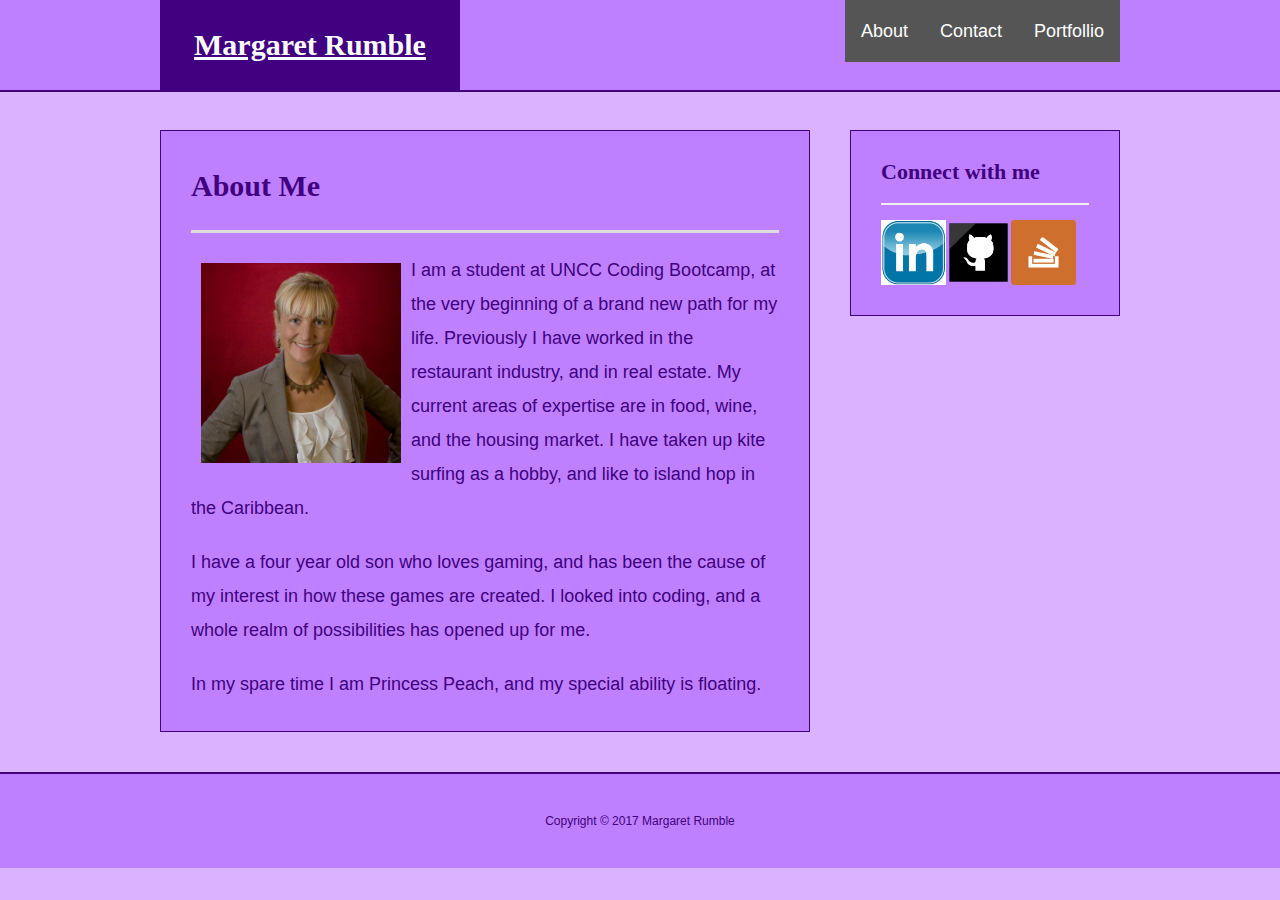
<file: index.html>
<!DOCTYPEhtml>
<html lang="en-us">

<head>
    <meta charset="utf-8">
    <title>About</title>
    <link rel="stylesheet" type="text/css" href="assets/css/reset.css">
    <link rel="stylesheet" type="text/css" href="assets/css/style.css">
</head>

<body>
    <div class="wrapper">
        <header id="masthead">
            <div class="container">
                <a href="index.html" id="logo">Margaret Rumble</a>
                <nav>
                    <ul>
                        <li><a class="active" href="index.html">About</a></li>
                        <li><a href="contact.html">Contact</a></li>
                        <li><a href="portfolio.html">Portfollio</a></li>
                    </ul>
                </nav>
            </div>
        </header>
        <div id="main-container" class="container">
            <section id="main-section">
                <h1>About Me</h1>
                <img src="assets/images/head shot.jpg" alt="Head Shot Photo" id="headshot">
                <p> I am a student at UNCC Coding Bootcamp, at the very beginning of a brand new path for my life. Previously I have worked in the restaurant industry, and in real estate. My current areas of expertise are in food, wine, and the housing market. I have taken up kite surfing as a hobby, and like to island hop in the Caribbean.</p>
                <p> I have a four year old son who loves gaming, and has been the cause of my interest in how these games are created. I looked into coding, and a whole realm of possibilities has opened up for me.</p>
                <p>In my spare time I am Princess Peach, and my special ability is floating. </p>
            </section>
            <section class="sidebar">
                <div id="connect">
                    <h2>Connect with me</h2>
                    <a href="https://www.linkedin.com/in/meg-rumble-a4034527"><img  src="assets/images/in.jpg" alt="linked in icon" id="in"></a>
                    <a href="https://github.com/megrumble"><img src="assets/images/github.png" alt="github icon" id="github"></a>
                    <a href="https://stackoverflow.com/users/8520316/meg-rumble?tab=profile"><img src="assets/images/stackoverflow.png" alt="stackoverflow icon" id="stackoverflow"></a>
                </div>
            </section>
        </div>
        
            <footer>
                Copyright &copy; 2017 Margaret Rumble
            </footer>
    
    </div>
</body>

</html>
</file>
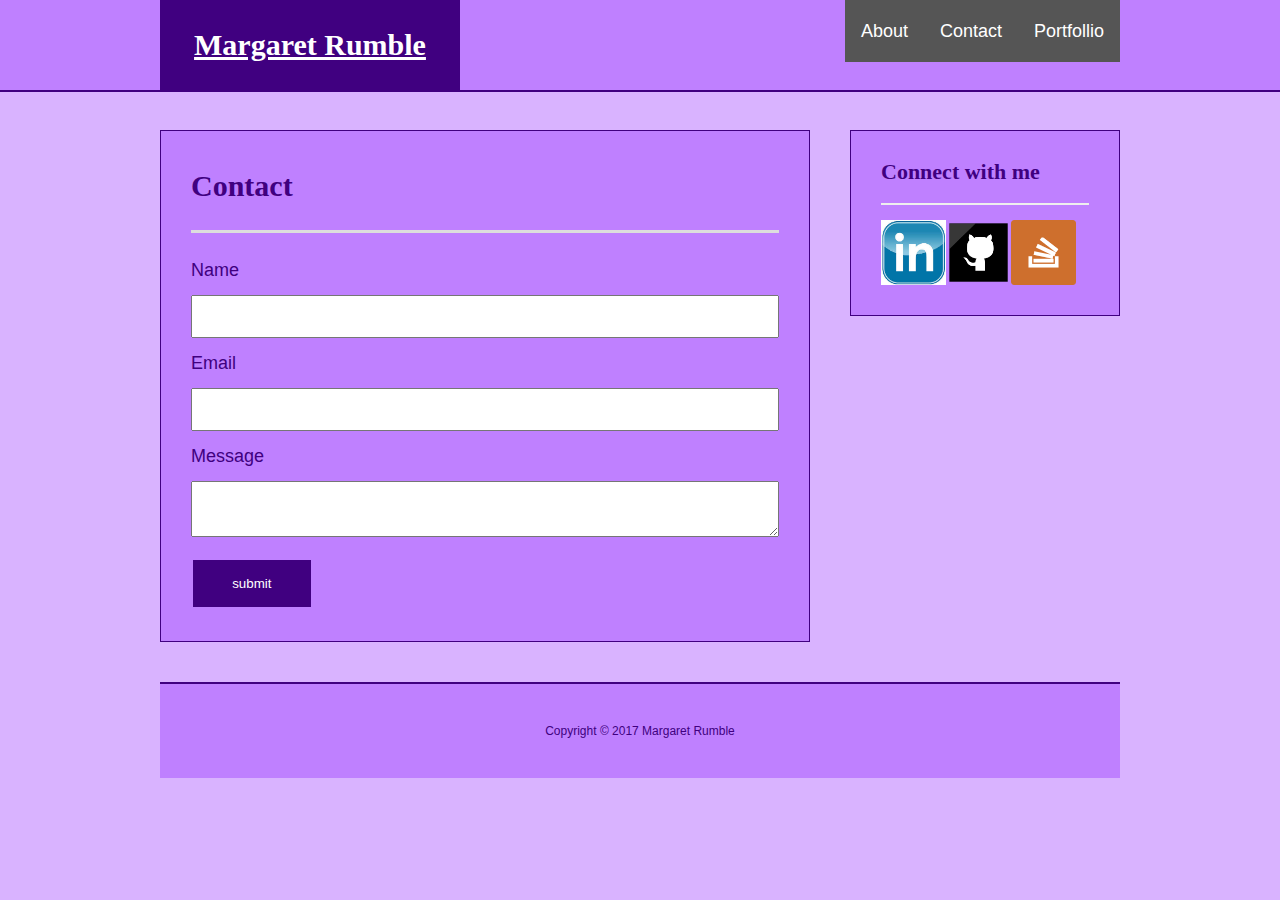
<file: contact.html>
<!DOCTYPEhtml>
<html lang="en-us">

<head>
    <meta charset="utf-8">
    <meta name="viewport" content="width=device-width, initial-scale=1.0">
    <title>About</title>
    <link rel="stylesheet" type="text/css" href="assets/css/reset.css">
    <link rel="stylesheet" type="text/css" href="assets/css/style.css">
</head>

<body>
   <header id="masthead">
        <div class="container">
        	<a href="index.html" id="logo">Margaret Rumble</a>
        	<nav>
                <ul>
                    <li><a href="index.html">About</a></li>
                    <li><a class="active" href="contact.html">Contact</a></li>
                    <li><a href="portfolio.html">Portfollio</a></li>
                </ul>
            </nav>
         </div>
     </header>

    <div id="main-container" class="container">
        <section id="main-section">
                <h1>Contact</h1>
             <form action="action_page.php">
             	Name<br>
             	<input type="text" name="Name"><br>
             	Email<br>
             	<input type="text" name="Email"><br>
             	Message<br>
             	<textarea name="Message"></textarea>
             	
             	<input type="submit" value="submit">
             </form>   
        </section>

        <section class="sidebar">
            <div id="connect">
                <h2>Connect with me</h2>
                

               <a href="https://www.linkedin.com/in/meg-rumble-a4034527"><img  src="assets/images/in.jpg" alt="linked in icon" id="in"></a>
               <a href="https://github.com/megrumble"><img src="assets/images/github.png" alt="github icon" id="github"></a>
               <a href="https://stackoverflow.com/users/8520316/meg-rumble?tab=profile"><img src="assets/images/stackoverflow.png" alt="stackoverflow icon" id="stackoverflow"></a>
            </div>
        </section>
	<div class="container">
       <footer>
       	
       		Copyright &copy; 2017 Margaret Rumble
       
       </footer>
       </div>
</body>

</html>
</file>
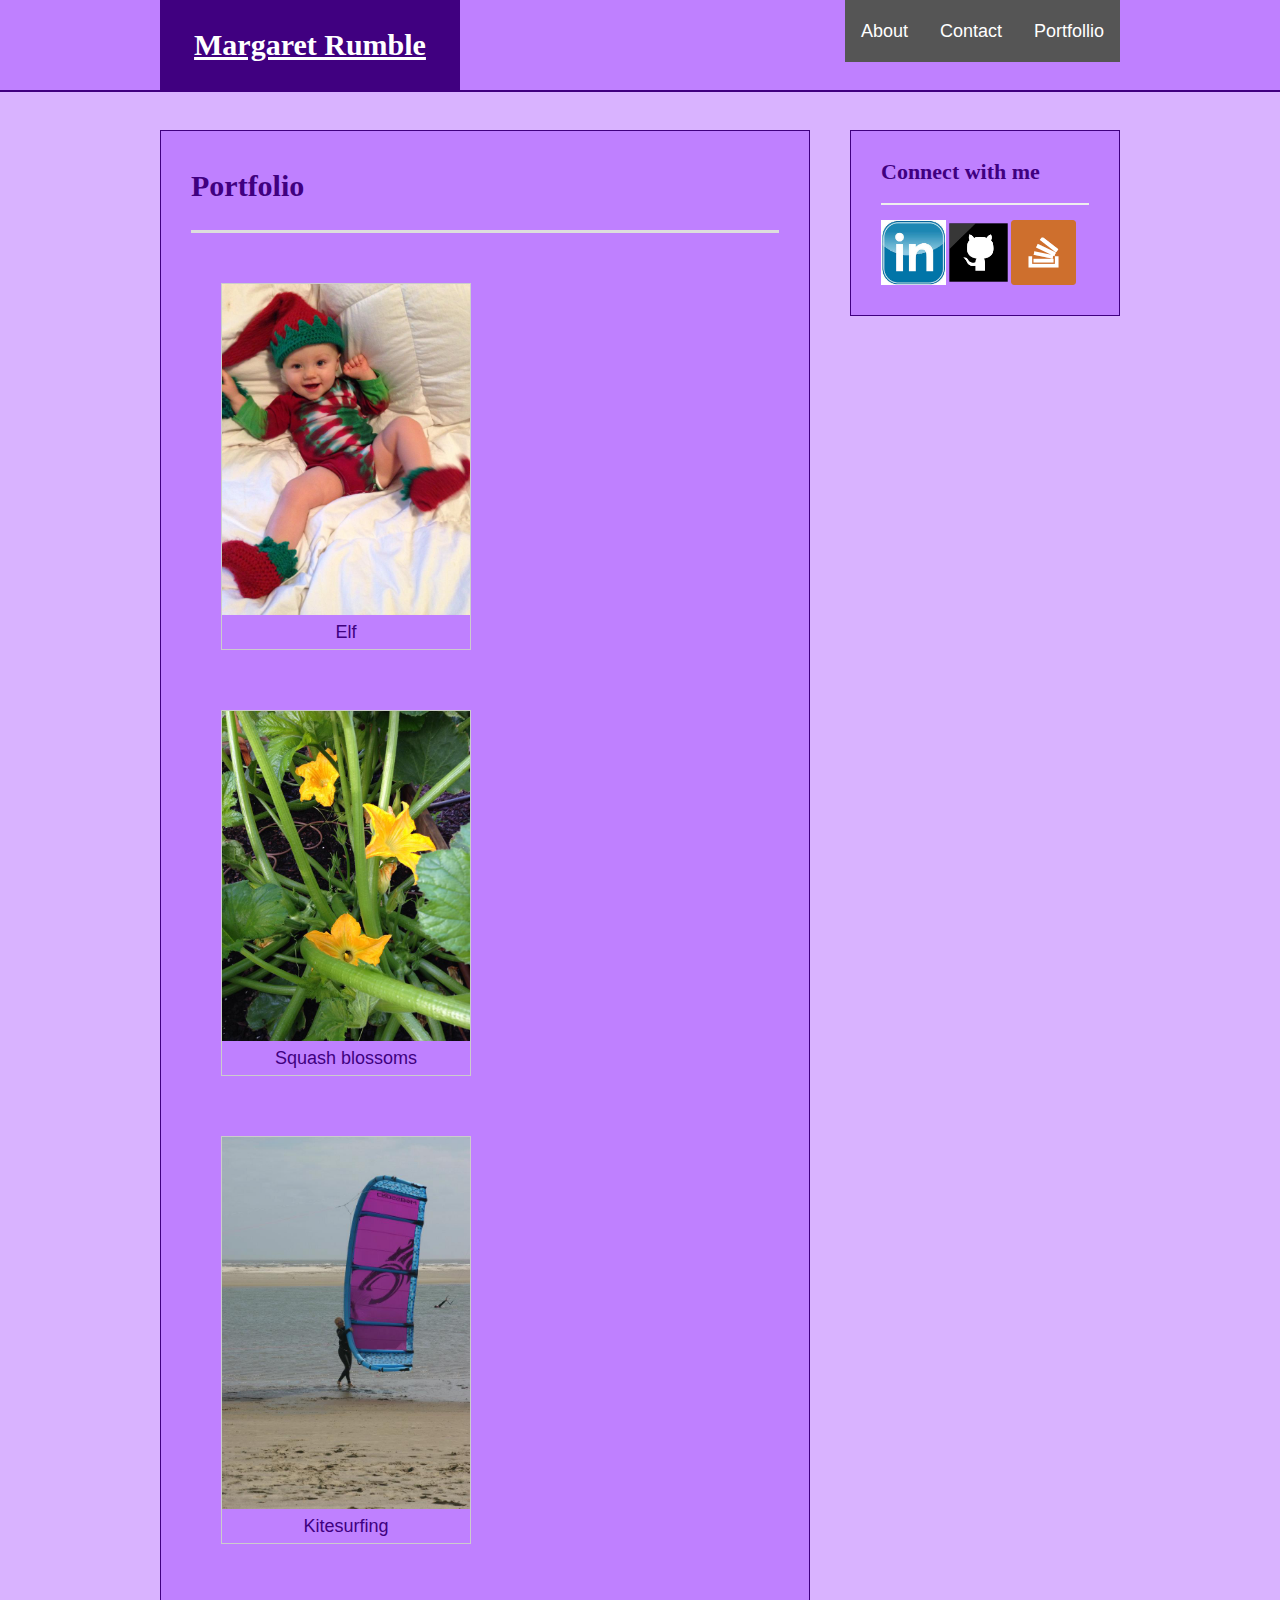
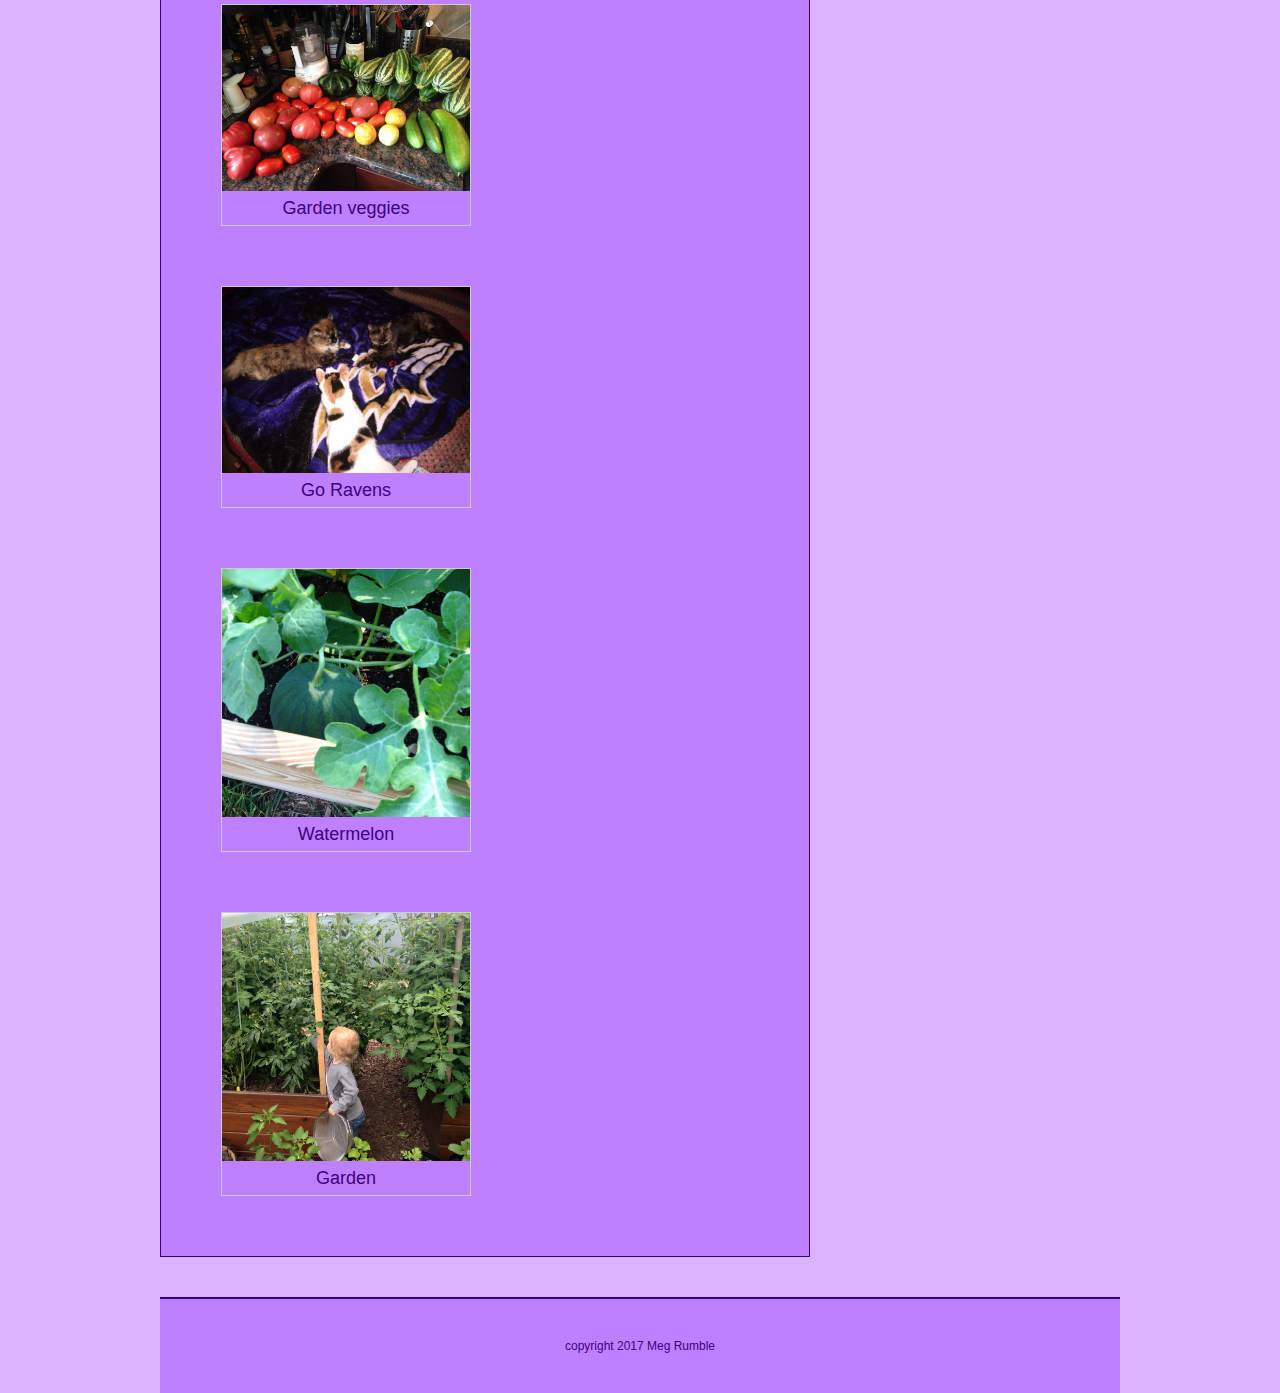
<file: portfolio.html>
<!DOCTYPEhtml>
<html lang="en-us">

<head>
    <meta charset="utf-8">
    <meta name="viewport" content="width=device-width, initial-scale=1.0">
    <title>Portfolio</title>
    <link rel="stylesheet" type="text/css" href="assets/css/reset.css">
    <link rel="stylesheet" type="text/css" href="assets/css/style.css">
</head>

<body>
  
        <header id="masthead">
        <div class="container">
            <a href="index.html" id="logo">Margaret Rumble</a>
            <nav>
                <ul>
                    <li><a href="index.html">About</a></li>
                    <li><a href="contact.html">Contact</a></li>
                    <li><a class="active" href="portfolio.html">Portfollio</a></li>
                </ul>
            </nav>
           </div>
        </header>
    
    <div id="main-container" class="container">
        <section id="main-section">
        <h1>Portfolio</h1>
        <div class="gallery">
         <a target="_blank" href="assets/images/elf.jpg">
        <img src="assets/images/elf.jpg" alt="elf">
    </a>Elf
    </div>


<div class="gallery">
    <a target="_blank" href="assets/images/blossoms.jpg">
    <img src="assets/images/blossoms.jpg" alt="blossoms">
  </a>Squash blossoms</div>
  


<div class="gallery">
  <a target="_blank" href="assets/images/kite.jpg">
    <img src="assets/images/kite.jpg" alt="kite">
  </a>Kitesurfing</div>


  

<div class="gallery">
  <a target="_blank" href="assets/images/garden veggies.jpg">
    <img src="assets/images/garden veggies.jpg" alt="garden veggies">
  </a>Garden veggies</div>

<div class="gallery">
  <a target="_blank" href="assets/images/go ravens.jpg">
    <img src="assets/images/go ravens.jpg" alt="go ravens">
  </a>Go Ravens</div>

<div class="gallery">
    <a target="_blank" href="assets/images/watermelon.jpg">
        <img src="assets/images/watermelon.jpg" alt="watermelon">
    </a>Watermelon</div>
      

<div class="gallery">
  <a target="_blank" href="assets/images/garden.jpg">
    <img src="assets/images/garden.jpg" alt="garden">
  </a>Garden</div>

</section>


       <section class="sidebar">
            <div id="connect">
                <h2>Connect with me</h2>
                

               <a href="https://www.linkedin.com/in/meg-rumble-a4034527"><img  src="assets/images/in.jpg" alt="linked in icon" id="in"></a>
               <a href="https://github.com/megrumble"><img src="assets/images/github.png" alt="github icon" id="github"></a>
               <a href="https://stackoverflow.com/users/8520316/meg-rumble?tab=profile"><img src="assets/images/stackoverflow.png" alt="stackoverflow icon" id="stackoverflow"></a>
            </div>
        </section>
    
    </div>
    <div class="container">
    
        <footer>
        copyright 2017 Meg Rumble
        </footer>
        </div>

</body>

</html>
</file>
<file: assets/css/style.css>
body {
  background-color: #d9b3ff;
  font-family: Arial, "Helvetica Neue", Helvetica, sans-serif;
  font-size: 18px;
  line-height: 34px;
  color: #400080;
}

* {
  box-sizing: border-box;
}

.wrapper {
  height: auto !important;
  height: 100%;
  /* Box-model */
  min-height: 100%;
  /* Positioning */
  margin: 0 auto -100px;
}

.container {
  background-color: #d9b3ff;
  width: 100%;
  max-width: 960px;
  margin: 0 auto;
  clear: both;
}

h1,
h2,
h3,
p {
  margin-bottom: 20px;
}

p:last-child {
  margin-bottom: 0;
}

h1,
h2,
h3 {
  font-family: Georgia, Times, "Times New Roman", serif;
  font-weight: 700;
  color: #400080;
}

h1 {
  padding-bottom: 20px;
  font-size: 30px;
  line-height: 49px;
  border-bottom: 3px solid #ddd;
}

h2,
h3 {
  font-size: 22px;
}

#masthead {
  position: fixed;
  z-index: 99;
  width: 100%;
  margin: 0;
  overflow: auto;
  color: #fff;
  background: #bf80ff;
  border-bottom: 2px solid #400080;
}

#logo {
  line-height: 90px;
  color: white;
  background-color: #400080;
  font-size: 30px;
  text-align: center;
  margin: 0px;
  float: left;
  width: 300px;
  height: 90px;
  font-family: Georgia, Times, "Times New Roman", serif;
  font-size: 30px;
  font-weight: 700;
}

nav {
  float: right;

}

nav ul {
  list-style-type: none;
  margin: 0;
  padding: 0;
  overflow: hidden;
  background-color: #555;
  float: right;
  display: inline;
}

li {
  float: left;
}

li a {
  display: block;
  color: white;
  text-align: center;
  padding: 14px 16px;
  text-decoration: none;
}

li a:hover {
  background-color: #400080;
}

img {
  float: left;
}

#headshot {
  height: auto;
  width: 200px;
  margin-top: 10px;
  margin-left: 10px;
  margin-right: 10px;
  float: left;
}

.sidebar {
  float: right;
  width: 100%;
  max-width: 270px;
  padding: 30px;
  margin-bottom: 20px;
  background: #bf80ff;
  border: 1px solid #400080;
}

h3,
.sidebar h2 {
  padding-bottom: 20px;
  margin-bottom: 15px;
  line-height: 22px;
  border-bottom: 2px solid #eee;
}

#main-container {
  padding-top: 130px;
}

#main-section {
  float: left;
  width: 100%;
  max-width: 650px;
  padding: 30px;
  margin: 0 0 40px;
  background: #bf80ff;
  border: 1px solid #400080;
}

footer {
  padding: 30px 0;
  clear: both;
  font-size: 12px;
  color: #400080;
  text-align: center;
  background: #bf80ff;
  border-top: 2px solid #400080;
}


#in {
  height: 65px;
  width: 65px;
}

#github {
  height: 65px;
  width: 65px;
}

#stackoverflow {
  height: 65px;
  width: 65px;
}

input {
  width: 100%;
  padding: 12px 20px;
  margin: 8px 0px;
  box-sizing: border-box;
}

textarea {
  width: 100%;
  padding: 12px 20px;
  margin: 8px 0px;
  box-sizing: border-box;
}

footer {
  clear: both;
  text-align: center;
  margin-top: 20px;
  width:100%;
}

div.gallery {
  margin: 30px;
  border: 1px solid #ccc;
  float: left;
  width: 250px;
  text-align: center;
}

  
}

div.gallery:hover {
  border: 1px solid #777;
}

div.gallery img {
  width: 100%;
  height: auto;
}

input[type=submit] {
  background-color: #400080;
  width: 20%;
  border: none;
  color: white;
  padding: 16px 32px;
  text-decoration: none;
  margin: 4px 2px;
  cursor: pointer;
}

@media only screen and (max-width: 980px) {
  body {
    background-color: lightsalmon;
  }
  .container {
    max-width: 768px;
  
  }
  #main-section {
    max-width: 420px;
  }
  #headshot {
    width: 100%;
    padding-bottom: 20px;
  }
 
}



@media only screen and (max-width: 768px) {
  body {
    background-color: lightgreen;
  }

  #masthead {
    position: static
  }

  #logo,
   #headshot {
    width: 50%
  }
  .sidebar {
    margin-top: 0;
  }

  

  #main-container {
    padding-top: 0;
    margin: 0;
  }

  #main-section,
  .sidebar {
    max-width: 100%;
    padding-top: 20px;
    margin-top: 50px;
    margin-bottom: 0;
  }
  .gallery {
    /* Box-model */
    width: 47%;

    /* Positioning */
    margin-bottom: 10px;
  }
  div.gallery {
    margin: 15px;
  }
  

  

}
@media only screen and (max-width: 640px) {
  body {
    background-color: black;
  }
  #masthead {
    position: static;
    padding:0;
  
  }
  nav {
    clear: both;
    margin: auto;
    
  }
 

  #logo {
    width: 100%;
  }
  #headshot {
    width: 100%;
  }
  div.gallery img {
    width :100%;

  }
}
</file>
